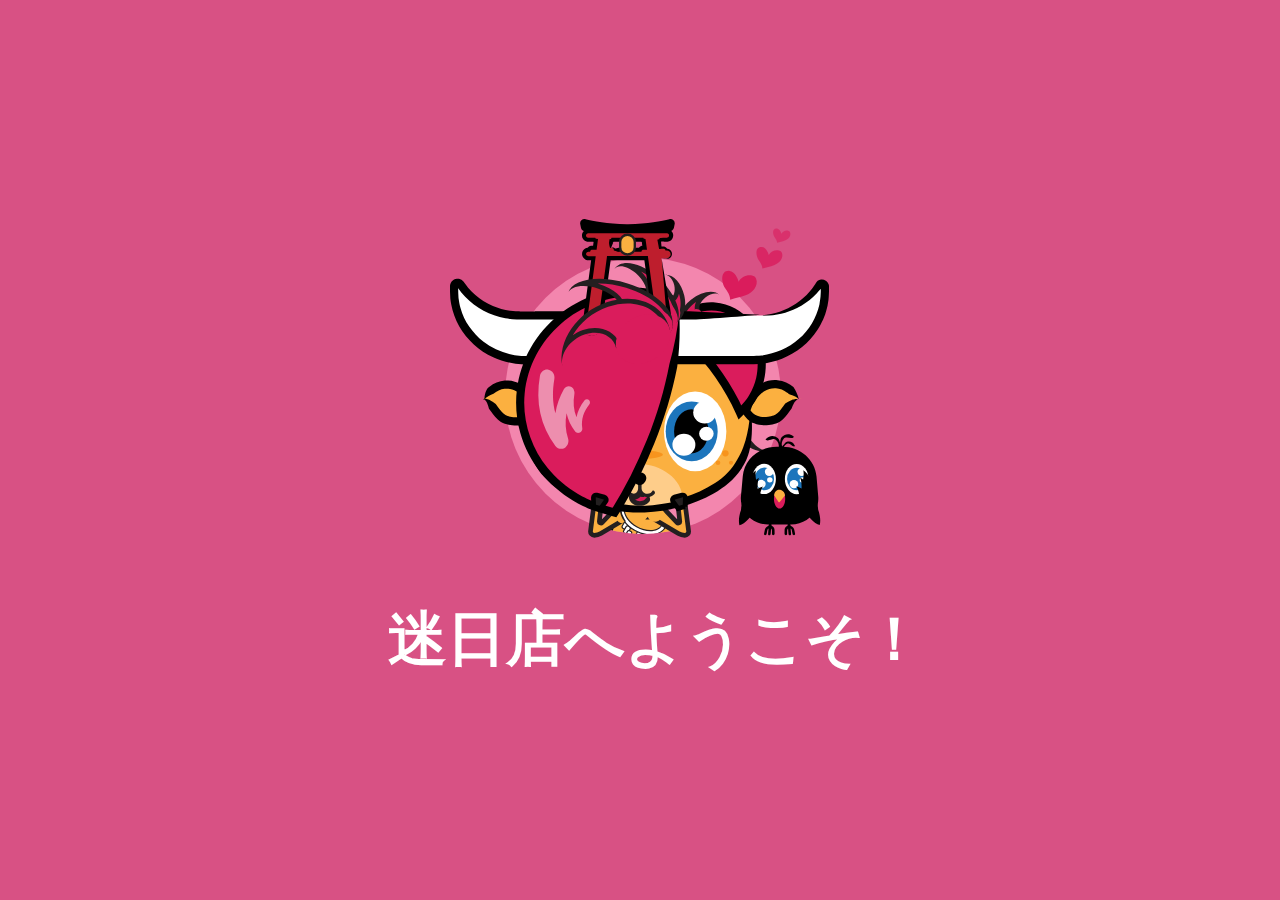
<file: index.html>
<!DOCTYPE html>
<html>
<head>
  <meta charset="utf-8">
  <meta name="viewport" content="width=device-width, initial-scale=1, shrink-to-fit=no">
  <meta http-equiv="x-ua-compatible" content="ie=edge">
  <title>迷日店 &#124; ようこそ！</title>
  <link rel="icon" href="/static/images/icons/sun/favicon.ico" type="image/x-icon">
  <link rel="stylesheet" type="text/css" href="/static/css/bootstrap/5.0.2/bootstrap.min.css">
  <link rel="stylesheet" type="text/css" href="/static/css/custom/base.css">
  <link rel="stylesheet" type="text/css" href="/static/css/custom/style.css">
</head>
<body>
  <div id="welcome-screen">
    <div class="container">

      <div class="row">
        <div class="col text-center">
          <div class="material-svg-bg"></div>
          <h1 class="display-2">&nbsp; 迷日店へようこそ！</h1>
        </div>
      </div>

    </div>
  </div>
  <script type="text/javascript" src="/static/js/bootstrap/popper/2.9.2/popper.min.js"></script>
  <script type="text/javascript" src="/static/js/bootstrap/5.0.2/bootstrap.min.js"></script>
</body>
</html>
</file>
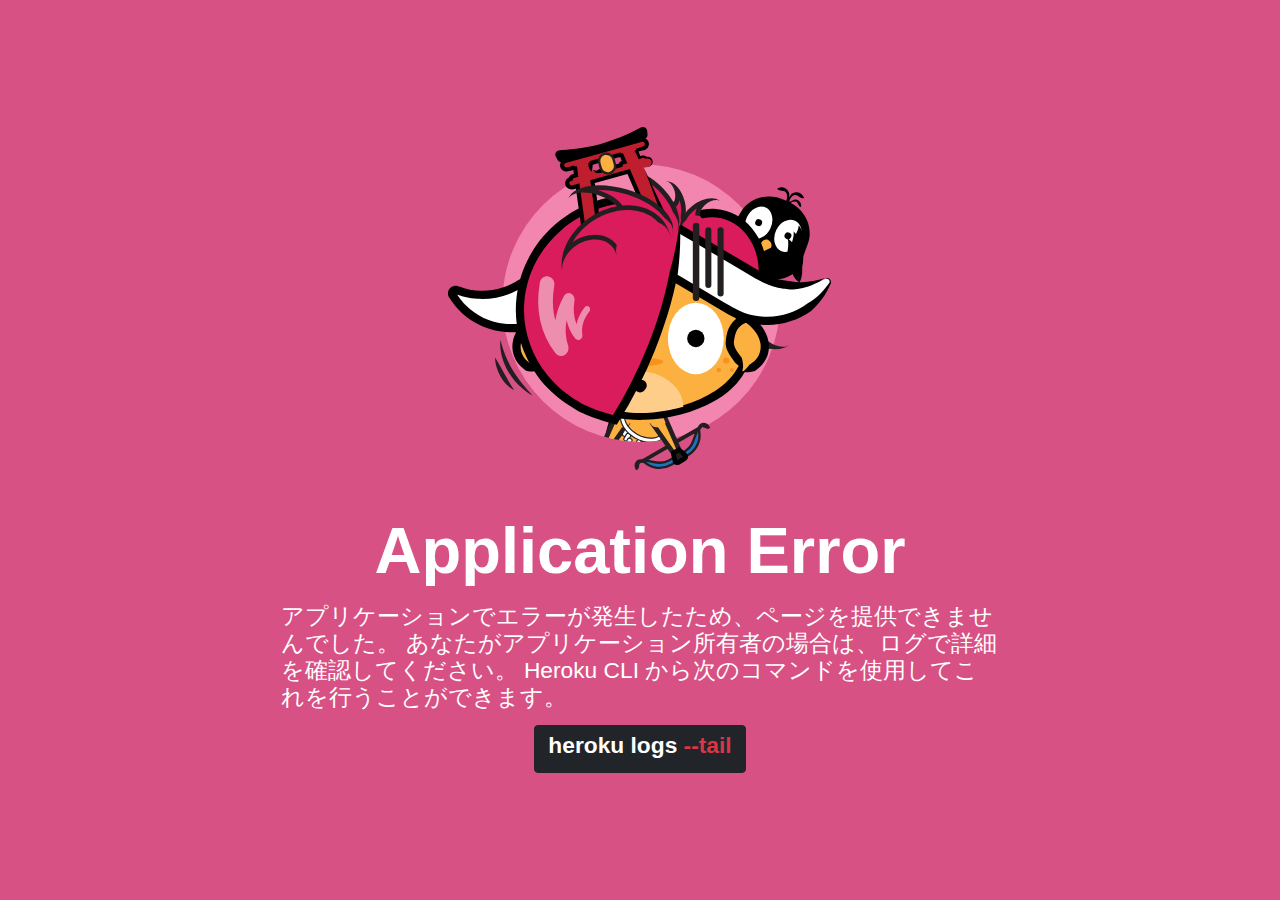
<file: error-pages/application-error.html>
<!DOCTYPE html>
<html>
<head>
  <meta charset="utf-8">
  <meta name="viewport" content="width=device-width, initial-scale=1, shrink-to-fit=no">
  <meta http-equiv="x-ua-compatible" content="ie=edge">
  <title>迷日店 &#124; エラー</title>
  <link rel="icon" href="/static/images/icons/sun/favicon.ico" type="image/x-icon">
  <link rel="stylesheet" type="text/css" href="/static/css/bootstrap/5.0.2/bootstrap.min.css">
  <link rel="stylesheet" type="text/css" href="/static/css/custom/base.css">
  <link rel="stylesheet" type="text/css" href="/static/css/custom/style.css">
</head>
<body>
  <div id="error-screen">
    <div class="container">

      <div class="row">
        <div class="col text-center">
          <div class="material-svg-bg"></div>
          <h1 class="display-1">
            Application Error
          </h1>
        </div>
      </div>

      <div class="row m-2">
        <div class="col">&nbsp;</div>
        <div class="col-8 text-justify">
          <h3 class="fw-normal">
            アプリケーションでエラーが発生したため、ページを提供できませんでした。
            あなたがアプリケーション所有者の場合は、ログで詳細を確認してください。
            Heroku CLI から次のコマンドを使用してこれを行うことができます。
          </h3>
        </div>
        <div class="col">&nbsp;</div>
      </div>

      <div class="row">
        <div class="col text-center">
          <div class="btn btn-dark btn-lg">
            <h3>
              heroku logs <b class="text-danger">--tail</b>
            </h3>
          </div>
        </div>
      </div>

    </div>
  </div>
  <script type="text/javascript" src="/static/js/bootstrap/popper/2.9.2/popper.min.js"></script>
  <script type="text/javascript" src="/static/js/bootstrap/5.0.2/bootstrap.min.js"></script>
</body>
</html>
</file>
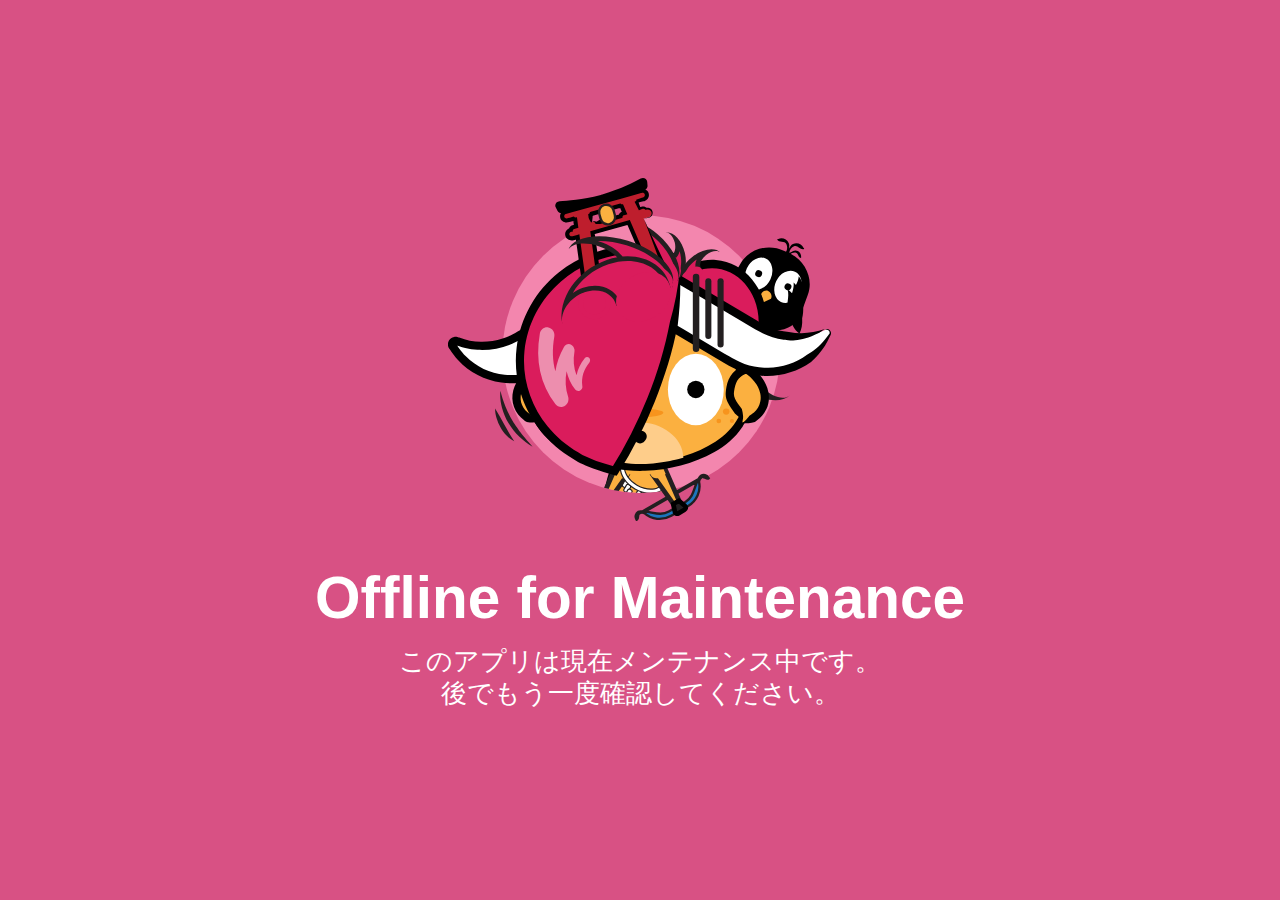
<file: error-pages/maintenance-mode.html>
<!DOCTYPE html>
<html>
<head>
  <meta charset="utf-8">
  <meta name="viewport" content="width=device-width, initial-scale=1, shrink-to-fit=no">
  <meta http-equiv="x-ua-compatible" content="ie=edge">
  <title>迷日店 &#124; エラー</title>
  <link rel="icon" href="/static/images/icons/sun/favicon.ico" type="image/x-icon">
  <link rel="stylesheet" type="text/css" href="/static/css/bootstrap/5.0.2/bootstrap.min.css">
  <link rel="stylesheet" type="text/css" href="/static/css/custom/base.css">
  <link rel="stylesheet" type="text/css" href="/static/css/custom/style.css">
</head>
<body>
  <div id="error-screen">
    <div class="container">

      <div class="row">
        <div class="col text-center">
          <div class="material-svg-bg"></div>
          <h1 class="display-2">
            Offline for Maintenance
          </h1>
        </div>
      </div>

      <div class="row m-2">
        <div class="col">&nbsp;</div>
        <div class="col-8 text-center">
          <h2 class="fw-normal">
            このアプリは現在メンテナンス中です。<br/>
            後でもう一度確認してください。
          </h2>
        </div>
        <div class="col">&nbsp;</div>
      </div>

    </div>
  </div>
  <script type="text/javascript" src="/static/js/bootstrap/popper/2.9.2/popper.min.js"></script>
  <script type="text/javascript" src="/static/js/bootstrap/5.0.2/bootstrap.min.js"></script>
</body>
</html>
</file>
<file: static/css/custom/base.css>
@import url('https://fonts.googleapis.com/css2?family=Noto+Sans+JP:wght@100;300;500;700;900&display=swap');

@font-face {
  font-family: 'Material Icons';
  font-style: normal;
  font-weight: 400;
  src: url('/static/fonts/materialicons/v85/flUhRq6tzZclQEJ-Vdg-IuiaDsNc.woff2') format('woff2');
}

@keyframes spin {
  /*from { transform: rotate(0deg); }*/
  to { transform: rotate(360deg); }
}

@keyframes blink {
  to { opacity: 0; }
}

@keyframes blink-downward {
  /*from { transform : translateY(0) }*/
  to { transform : translateY(20px); opacity: 0; }
}

html,
body {
  margin: 0;
  padding: 0;
  padding-bottom: 2em;
  font-family: 'Arial', 'Helvetica', 'Sans-Serif';
  font-size: 13px;
}

html:lang(ja),
html:lang(ja) > body {
  /*font-family: 'Noto Sans JP', sans-serif;*/
  font-size: 13.5px;
}

html.freeze-everything * {
  pointer-events: none;
  -webkit-user-select: none; /* Safari */
  -ms-user-select: none; /* IE 10 and IE 11 */
  user-select: none; /* Standard syntax */
}

h1,
h2,
h3,
h4,
h5,
h6 {
  font-weight: 600 !important; /*bold !important;*/
}

textarea:focus,
select:focus,
input:focus,
button:focus,
a:focus {
  -webkit-box-shadow: none !important; /* Safari */
  -ms-box-shadow: none !important; /* IE 10 and IE 11 */
  box-shadow: none !important; /* Standard syntax */
  outline: none !important;
}

a {
  text-decoration: none;
}

.material-icons {
  font-family: 'Material Icons';
  font-weight: normal;
  font-style: normal;
  font-size: 24px;
  line-height: 1;
  letter-spacing: normal;
  text-transform: none;
  display: inline-block;
  white-space: nowrap;
  word-wrap: normal;
  direction: ltr;
  -webkit-font-feature-settings: 'liga';
  -webkit-font-smoothing: antialiased;
}

.sr-only {
  position: absolute;
  width: 1px;
  height: 1px;
  padding: 0;
  margin: -1px;
  overflow: hidden;
  clip: rect(0,0,0,0);
  border: 0;
}

:-ms-clear { /* for IE & Edge */
  display: none;
}

.text-divider::before {
  font-family: 'Material Icons';
  /*font-weight: normal !important;*/
  content: 'more_vert';
  position: relative;
  top: .15em;
  opacity: .5;
}

[readonly]:-webkit-selection,
[readonly]:-ms-selection,
[readonly]:selection {
  background: transparent;
}

[symbol='star']::before {
  content: '✱';
}

[currency='none']::before {
  content: '\00a0';
}

[currency='JPY']::before {
  content: '¥';
}

[currency='HKD']::before {
  content: '$';
}

[currency='USD']::before {
  content: '$';
}

[currency='percent']::before {
  content: '%';
}

.material-icons[icon='checklist']::before {
  content: 'playlist_add_check';
  opacity: .75;
}

.material-icons[icon='boolean_true']::before {
  content: 'done';
  opacity: .75;
}

.material-icons[icon='boolean_false']::before {
  content: 'clear';
  opacity: .125;
}

.d-visible {
  display: inline-flex;
  width: auto;
  opacity: 1;
}

.d-invisible {
  display: inline-flex;
  width: 0;
  opacity: 0;
}

div.d-mobile,
tr.d-mobile,
th.d-mobile,
td.d-mobile {
  display: none;
}

div.d-desktop {
  display: inline-block;
}

tr.d-desktop {
  display: table-row;
}

th.d-desktop,
td.d-desktop {
  display: table-cell;
}

button.button-search,
button.button-info,
button.button-add,
button.button-remove,
button.switch-toggle,
button.arrow-toggle,
button.download-file,
button.download-xlsx {
  font-family: 'Material Icons';
  border: none;
  outline: none;
  background-color: transparent;
  margin: 0;
  padding: 0;
  line-height: 1;
}

button.button-search {
  font-size: 1.75em;
  margin: 0 .25em;
}

button.button-search:hover {
  color: #48f;
}

button.button-search::before {
  content: 'search';
}

button.button-info:hover,
button.button-add:hover,
button.button-remove:hover {
  color: #48f;
}

button.button-info::before,
button.button-add::before,
button.button-remove::before{
  font-size: 1.5em;
  position: relative;
  top: .125em;
  left: 0;
}

html:lang(en) button.button-info::before,
html:lang(en) button.button-add::before,
html:lang(en) button.button-remove::before{
  line-height: 1.25em;
}

button.button-info::before {
  content: 'info_outline';
  top: -.25em;
}

button.button-add::before {
  content: 'add_circle_outline';
}

button.button-remove::before {
  content: 'remove_circle_outline';
}

button.switch-toggle {
  font-size: 3em;
  opacity: .75;
}

button.switch-toggle:hover {
  opacity: 1;
}

button.switch-toggle.off::before {
  content: 'toggle_off';
  color: #6c757d;
}

button.switch-toggle.on::before {
  content: 'toggle_on';
  color: #f60;
}

button.arrow-toggle {
  font-size: 2em;
}

button.arrow-toggle:hover {
  color: #48f;
  /*cursor: pointer;*/
}

button.arrow-toggle::before {
  content: 'expand_more';
  float: right;
  transition: all 0.25s;
}

button.arrow-toggle.active::before {
  -webkit-transform: rotate(-180deg); /* Safari */
  -ms-transform: rotate(-180deg); /* IE 10 and IE 11 */
  transform: rotate(-180deg); /* Standard syntax */
}

button.download-file::before {
  content: 'file_download';
  color: green;
  font-size: 2em;
}

button.download-xlsx::before {
  content: 'description';
  color: green;
  font-size: 2em;
  position: relative;
  /*top: .125em;*/
  left: 0;
}

button.download-xlsx.big {
  /*display: inline-flex;*/
  font-size: 1.25em;
  margin-bottom: -1px;
}

@media only screen and (max-width: 575.98px) {
  html,
  body {
    font-size: 17px;
  }
  html:lang(ja),
  html:lang(ja) > body {
    font-size: 18px;
  }
  /*.media-type {
    opacity: 0;
  }*/
  .material-icons {
    font-size: 30px;
  }
  div.d-desktop,
  tr.d-desktop,
  th.d-desktop,
  td.d-desktop {
    display: none;
  }
  div.d-mobile {
    display: inline-block;
  }
  tr.d-mobile {
    display: table-row;
  }
  th.d-mobile,
  td.d-mobile {
    display: table-cell;
  }
  .display-1 { font-size: 4.5rem; }
  .display-2 { font-size: 4rem; }
  .display-3 { font-size: 3rem; }
  .display-4 { font-size: 2rem; }
}
</file>
<file: static/css/custom/style.css>
html, body * {
  pointer-events: none;
  -webkit-user-select: none; /* Safari */
  -ms-user-select: none; /* IE 10 and IE 11 */
  user-select: none; /* Standard syntax */
}

#welcome-screen,
#error-screen {
  position: fixed;
  top: 0;
  left: 0;
  z-index: 1050; /*9999;*/
  display: flex;
  width: 100%;
  height: 100%;
  background-color: rgba(0, 0, 0, .75);
  align-items: center;
  justify-content: center;
  color: #fff;
}

#welcome-screen,
#error-screen {
  background-color: #d85184; /*#00a2ed;*/
}

#welcome-screen .no-record-found::before,
#error-screen .no-record-found::before {
  font-family: 'Material Icons';
  content: 'sentiment_very_dissatisfied';
  display: block;
  text-align: center !important;
  font-size: 15em;
  /*color: #fff;*/
}

#welcome-screen .material-svg-bg {
  background-repeat: no-repeat;
  background-size: auto 100%;
  background-position: center center;
  background-color: none;
  width: auto;
  height: calc(50vh - 2em);
  background-image: url('/static/images/svg/maniaj/sagittarius_wakuwaku.svg');
  margin-bottom: -3em;
}

#error-screen .material-svg-bg {
  background-repeat: no-repeat;
  background-size: auto 100%;
  background-position: center center;
  background-color: none;
  width: auto;
  height: calc(50vh - 2em);
  background-image: url('/static/images/svg/maniaj/sagittarius_bikkuri.svg');
  margin-bottom: -3em;
}
</file>
